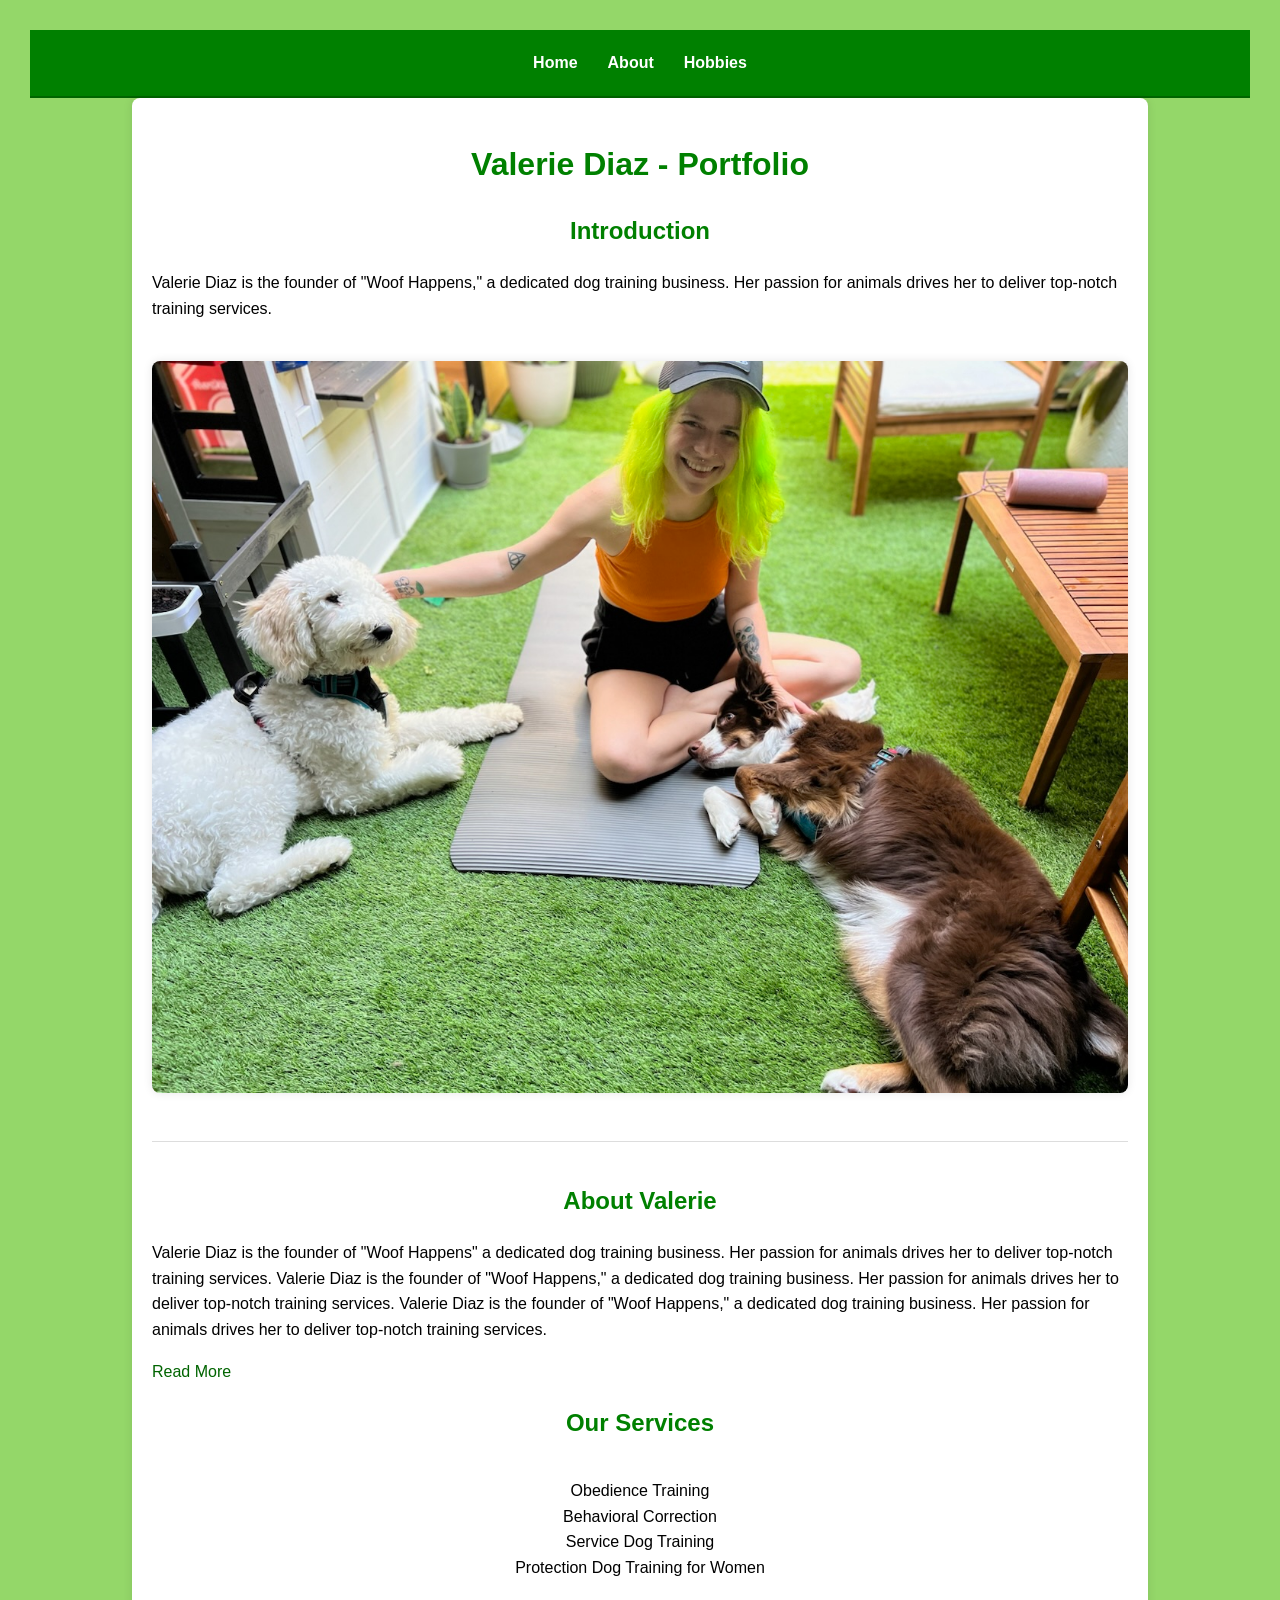
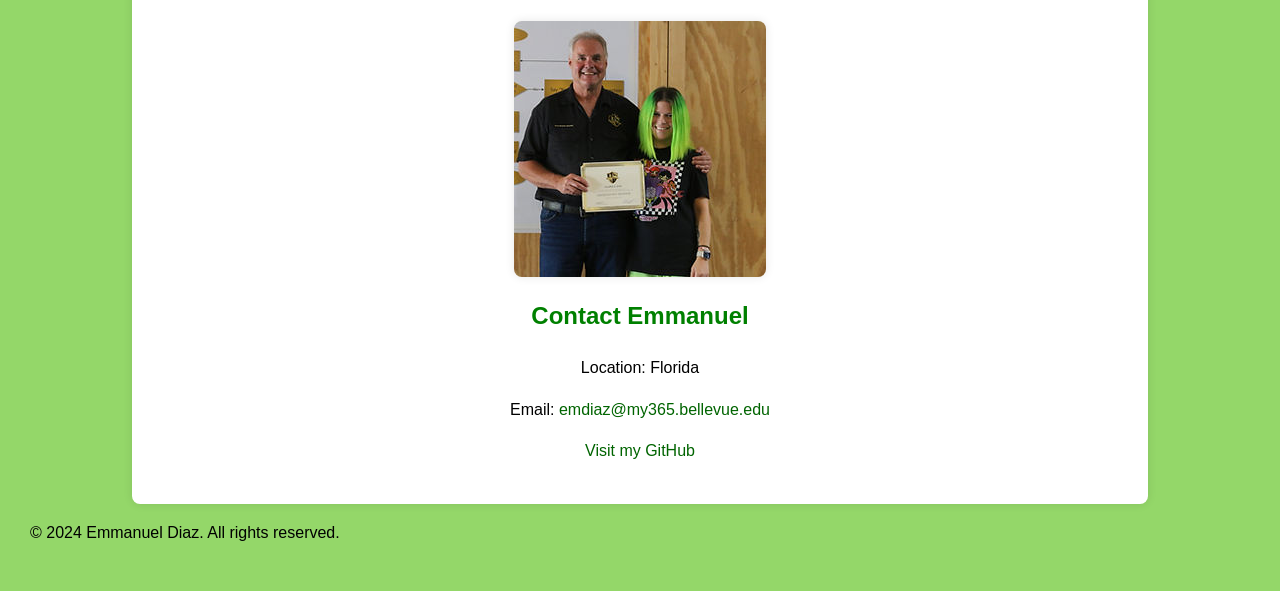
<file: index.html>
<!DOCTYPE html>
<html lang="en">
<head>
    <meta charset="UTF-8">
    <meta name="viewport" content="width=device-width, initial-scale=1.0">
    <meta name="author" content="Emmanuel Diaz">
    <meta name="description" content="Valerie Diaz - Dog Trainer Portfolio">
    <meta name="keywords" content="Dog Training, Portfolio, Valerie Diaz, Woof Happens">
    <link rel="stylesheet" href="EDiaz_bioSite.css">
    <title>Valerie Diaz - Dog Trainer Portfolio</title>
</head>
<body>
    <header>
        <div id="navbar">
            <a href="index.html">Home</a>
            <a href="about.html">About</a>
            <a href="Hobbies.html">Hobbies</a>
        </div>
    </header>

    <div id="container">
        <h1>Valerie Diaz - Portfolio</h1>

        <h2>Introduction</h2>
        <p class="intro">
            Valerie Diaz is the founder of "Woof Happens," a dedicated dog training business. Her passion for animals drives her to deliver top-notch training services.
        </p>
        <img src="Doggos.jpg" alt="Valerie Diaz" style="max-width: 100%; height: auto; border-radius: 8px; box-shadow: 0 0 10px rgba(0, 0, 0, 0.1); margin-top: 20px;">
        <hr />

        <section id="about">
            <h2>About Valerie</h2>
            <p>
                Valerie Diaz is the founder of "Woof Happens" a dedicated dog training business. Her passion for animals drives her to deliver top-notch training services. Valerie Diaz is the founder of "Woof Happens," a dedicated dog training business. Her passion for animals drives her to deliver top-notch training services. Valerie Diaz is the founder of "Woof Happens," a dedicated dog training business. Her passion for animals drives her to deliver top-notch training services.
            </p>
            <a href="about.html" class="cta-button">Read More</a>
        </section>

        <section id="services">
            <h2>Our Services</h2>
            <ul>
                <li>Obedience Training</li>
                <li>Behavioral Correction</li>
                <li>Service Dog Training</li>
                <li>Protection Dog Training for Women</li>
            </ul>
            <img src="TTK9 Graduation Photo.jpeg" alt="Graduation Certification" style="max-width: 100%; height: auto; border-radius: 8px; box-shadow: 0 0 10px rgba(0, 0, 0, 0.1); margin-top: 20px;">
        </section>

        <section id="contact">
            <h2>Contact Emmanuel</h2>
            <address>
                <p>Location: Florida</p>
                <p>Email: <a href="mailto:emdiaz@my365.bellevue.edu">emdiaz@my365.bellevue.edu</a></p>
                <a href="https://xmannygb.github.io/bioSite/" target="_blank">Visit my GitHub</a>
            </address>
        </section>
    </div>

    <footer>
        <p>&copy; 2024 Emmanuel Diaz. All rights reserved.</p>
    </footer>
</body>
</html>
</file>
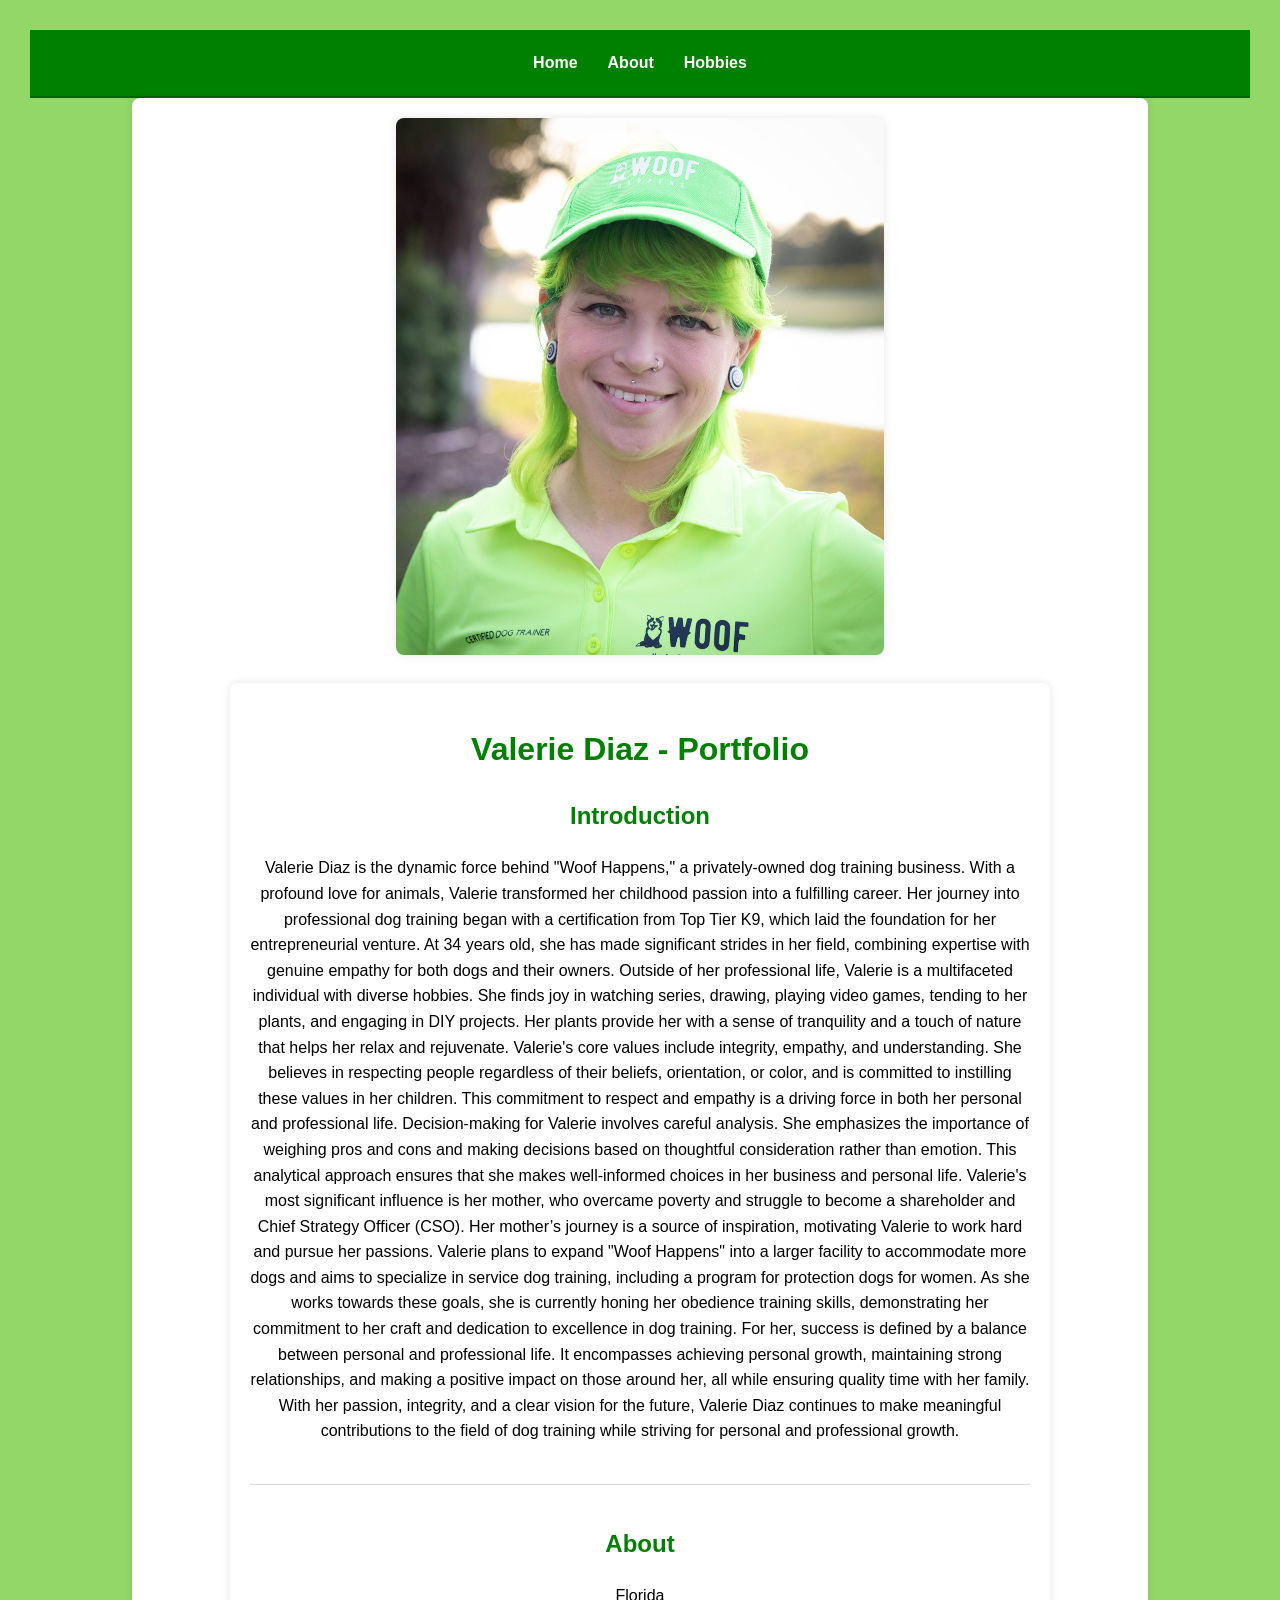
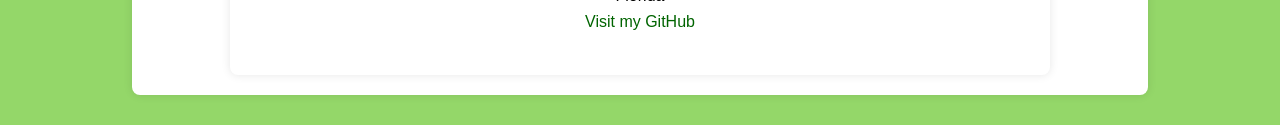
<file: about.html>
<!DOCTYPE html>
<html lang="en">
<head>
    <meta charset="UTF-8">
    <meta name="viewport" content="width=device-width, initial-scale=1.0">
    <meta name="author" content="Emmanuel Diaz">
    <meta name="description" content="bioSite">
    <meta name="keywords" content="HTML, CSS, Assignment">
    <link rel="stylesheet" href="EDiaz_bioSite.css"> 
    <title>Valerie Diaz - Portfolio</title>
</head>
<body>
    <header>
        <div id="navbar">
            <a href="index.html">Home</a>
            <a href="about.html">About</a>
            <a href="Hobbies.html">Hobbies</a>
        </div>
    </header>
    <div id="container" style="text-align:center;">
       
        <img src="Valerie_headshot.jpg" alt="Valerie Diaz" style="max-width: 50%; height: auto; border-radius: 8px; box-shadow: 0 0 10px rgba(0, 0, 0, 0.1); margin-bottom: 20px;">
    

    <div id="container">
        <h1>Valerie Diaz - Portfolio</h1>

        <h2>Introduction</h2>
        <p class="intro">
            <span class="sentence">Valerie Diaz is the dynamic force behind "Woof Happens," a privately-owned dog training business. With a profound love for animals, Valerie transformed her childhood passion into a fulfilling career. Her journey into professional dog training began with a certification from Top Tier K9, which laid the foundation for her entrepreneurial venture. At 34 years old, she has made significant strides in her field, combining expertise with genuine empathy for both dogs and their owners.

            Outside of her professional life, Valerie is a multifaceted individual with diverse hobbies. She finds joy in watching series, drawing, playing video games, tending to her plants, and engaging in DIY projects. Her plants provide her with a sense of tranquility and a touch of nature that helps her relax and rejuvenate. Valerie's core values include integrity, empathy, and understanding. She believes in respecting people regardless of their beliefs, orientation, or color, and is committed to instilling these values in her children. This commitment to respect and empathy is a driving force in both her personal and professional life.

            Decision-making for Valerie involves careful analysis. She emphasizes the importance of weighing pros and cons and making decisions based on thoughtful consideration rather than emotion. This analytical approach ensures that she makes well-informed choices in her business and personal life. Valerie's most significant influence is her mother, who overcame poverty and struggle to become a shareholder and Chief Strategy Officer (CSO). Her mother’s journey is a source of inspiration, motivating Valerie to work hard and pursue her passions.

            Valerie plans to expand "Woof Happens" into a larger facility to accommodate more dogs and aims to specialize in service dog training, including a program for protection dogs for women. As she works towards these goals, she is currently honing her obedience training skills, demonstrating her commitment to her craft and dedication to excellence in dog training. For her, success is defined by a balance between personal and professional life. It encompasses achieving personal growth, maintaining strong relationships, and making a positive impact on those around her, all while ensuring quality time with her family.

            With her passion, integrity, and a clear vision for the future, Valerie Diaz continues to make meaningful contributions to the field of dog training while striving for personal and professional growth.
            </span>
        </p>
        
        <hr />

        <section>
            <h2>About</h2>
            <address>
                Florida<br>
                <a href="https://xmannygb.github.io/bioSite/" target="_blank">Visit my GitHub</a>
            </address>
        </section>

        

    </div>
</body>
</html>
</file>
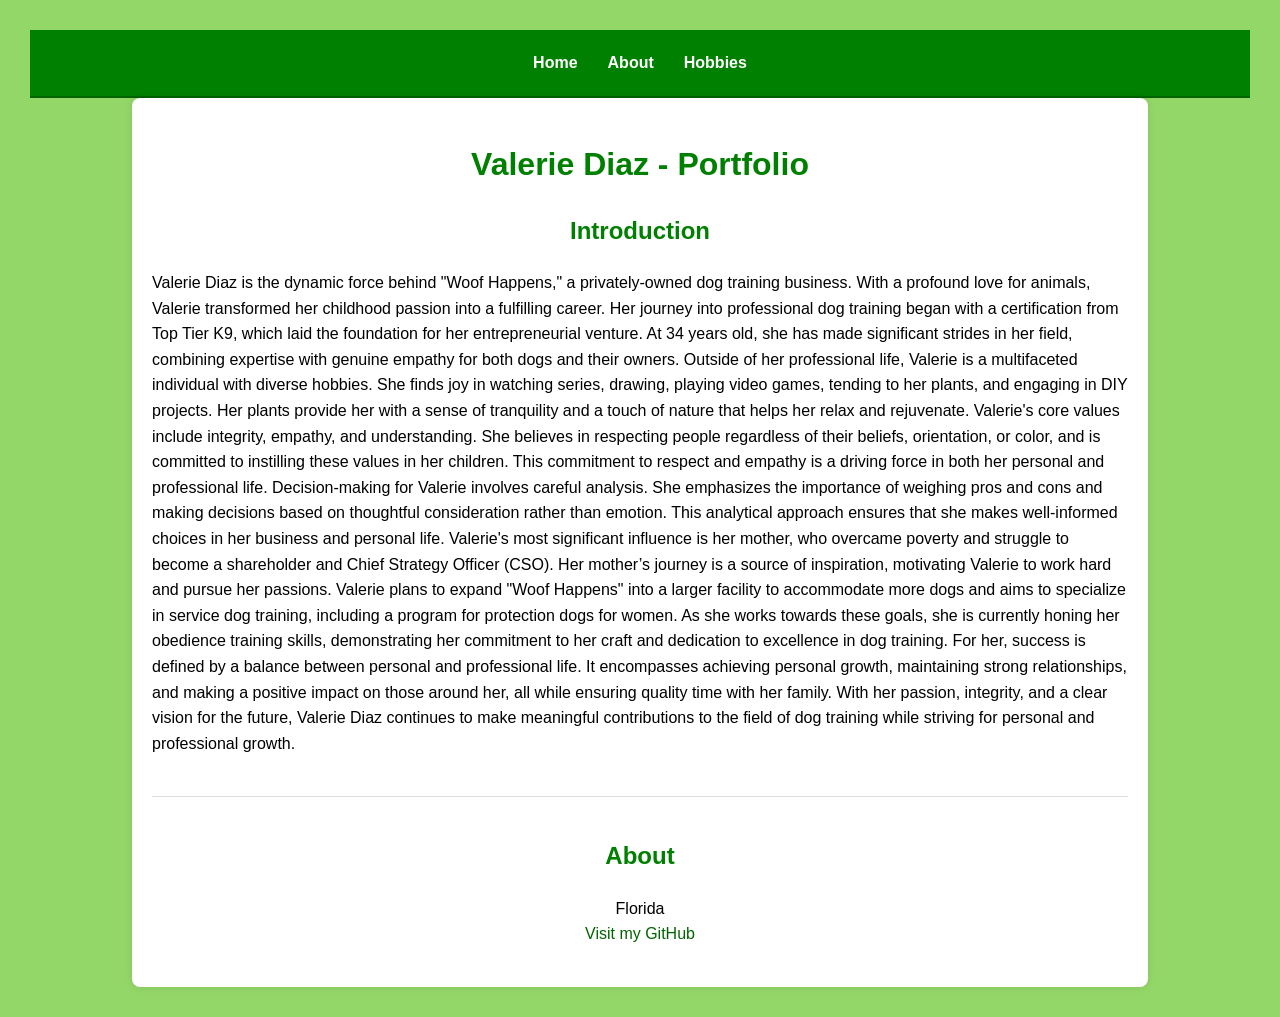
<file: EDiaz_bioSite.html>
<!DOCTYPE html>
<html lang="en">
<head>
    <meta charset="UTF-8">
    <meta name="viewport" content="width=device-width, initial-scale=1.0">
    <meta name="author" content="Emmanuel Diaz">
    <meta name="description" content="bioSite">
    <meta name="keywords" content="HTML, CSS, Assignment">
    <link rel="stylesheet" href="EDiaz_bioSite.css"> 
    <title>Valerie Diaz - Portfolio</title>
</head>
<body>
    <header>
        <div id="navbar">
            <a href="Landing.html">Home</a>
            <a href="EDiaz_bioSite.html">About</a>
            <a href="Hobbies.html">Hobbies</a>
        </div>
    </header>

    <div id="container">
        <h1>Valerie Diaz - Portfolio</h1>

        <h2>Introduction</h2>
        <p class="intro">
            <span class="sentence">Valerie Diaz is the dynamic force behind "Woof Happens," a privately-owned dog training business. With a profound love for animals, Valerie transformed her childhood passion into a fulfilling career. Her journey into professional dog training began with a certification from Top Tier K9, which laid the foundation for her entrepreneurial venture. At 34 years old, she has made significant strides in her field, combining expertise with genuine empathy for both dogs and their owners.

            Outside of her professional life, Valerie is a multifaceted individual with diverse hobbies. She finds joy in watching series, drawing, playing video games, tending to her plants, and engaging in DIY projects. Her plants provide her with a sense of tranquility and a touch of nature that helps her relax and rejuvenate. Valerie's core values include integrity, empathy, and understanding. She believes in respecting people regardless of their beliefs, orientation, or color, and is committed to instilling these values in her children. This commitment to respect and empathy is a driving force in both her personal and professional life.

            Decision-making for Valerie involves careful analysis. She emphasizes the importance of weighing pros and cons and making decisions based on thoughtful consideration rather than emotion. This analytical approach ensures that she makes well-informed choices in her business and personal life. Valerie's most significant influence is her mother, who overcame poverty and struggle to become a shareholder and Chief Strategy Officer (CSO). Her mother’s journey is a source of inspiration, motivating Valerie to work hard and pursue her passions.

            Valerie plans to expand "Woof Happens" into a larger facility to accommodate more dogs and aims to specialize in service dog training, including a program for protection dogs for women. As she works towards these goals, she is currently honing her obedience training skills, demonstrating her commitment to her craft and dedication to excellence in dog training. For her, success is defined by a balance between personal and professional life. It encompasses achieving personal growth, maintaining strong relationships, and making a positive impact on those around her, all while ensuring quality time with her family.

            With her passion, integrity, and a clear vision for the future, Valerie Diaz continues to make meaningful contributions to the field of dog training while striving for personal and professional growth.
            </span>
        </p>
        
        <hr />

        <section>
            <h2>About</h2>
            <address>
                Florida<br>
                <a href="https://xmannygb.github.io/csd-340/" target="_blank">Visit my GitHub</a>
            </address>
        </section>

        

    </div>
</body>
</html>
</file>
<file: EDiaz_bioSite.css>
body {
    background-color: #94d769; /* Lime green background */
    color: #000000; /* Black text for good contrast */
    font-family: Arial, sans-serif; 
    margin: 20px;
    padding: 10px;
    line-height: 1.6;
}

/* Container for content */
#container {
    width: 80%;
    margin: 0 auto;
    padding: 20px;
    background-color: #FFFFFF; /* White background for content */
    border-radius: 8px;
    box-shadow: 0 0 10px rgba(0, 0, 0, 0.1);
}

/* Headings */
h1, h2 {
    color: #008000; /* Darker green for headings */
    text-align: center;
}

/* Introductory paragraphs */
.intro {
    font-size: 16px;
    line-height: 1.6;
    margin: 20px 0;
}

/* Individual sentences */
.sentence {
    display: block;
    margin: 10px 0;
}

/* Horizontal rule */
hr {
    border: 0;
    height: 1px;
    background: #ddd;
    margin: 40px 0;
}

/* Address information */
address {
    font-style: normal;
    text-align: center;
    margin: 20px 0;
}

/* Links */
a {
    color: #006400; /* Dark green for links */
    text-decoration: none;
}

/* Hover effect for links */
a:hover {
    text-decoration: underline;
}

/* Navigation bar */
#navbar {
    display: flex;
    justify-content: center;
    background-color: #008000; /* Darker green for navbar background */
    padding: 10px;
    border-bottom: 2px solid #006400; /* Darker border */
}

/* Styling for navigation links */
#navbar a {
    color: #FFFFFF; /* White text for links */
    padding: 10px 15px;
    text-decoration: none;
    font-weight: bold;
}

/* Hover effect for navigation links */
#navbar a:hover {
    background-color: #006400; /* Darker green on hover */
    border-radius: 5px;
}

/* Additional specific styles for sections */
.content {
    text-align: center;
    margin-bottom: 20px;
}

.content ul {
    list-style-type: none;
    padding: 0;
}

.content ul li {
    margin-bottom: 5px;
}

.hobby {
    margin-bottom: 30px;
}

.hobby img {
    display: block;
    max-width: 50%;
    height: auto;
    margin-bottom: 10px;
    border-radius: 8px;
    box-shadow: 0 0 10px rgba(0, 0, 0, 0.1);
}

/* Specific style for the painting section image, the aspect ratio on this picture was different so I adjusted accordingly */
#painting img {
    max-width: 50%; 
    margin: 0 auto; 
}

/* Center content in the services section, as suggested by Candice Garcia */
#services {
    display: flex;
    flex-direction: column;
    align-items: center;
    text-align: center;
}

#services ul {
    padding: 0;
    list-style-type: none;
    margin-bottom: 20px;
}

#services img {
    max-width: 50%; /* Adjust the size as needed */
    height: auto;
    border-radius: 8px;
    box-shadow: 0 0 10px rgba(0, 0, 0, 0.1);
    margin-top: 20px;
}
</file>
